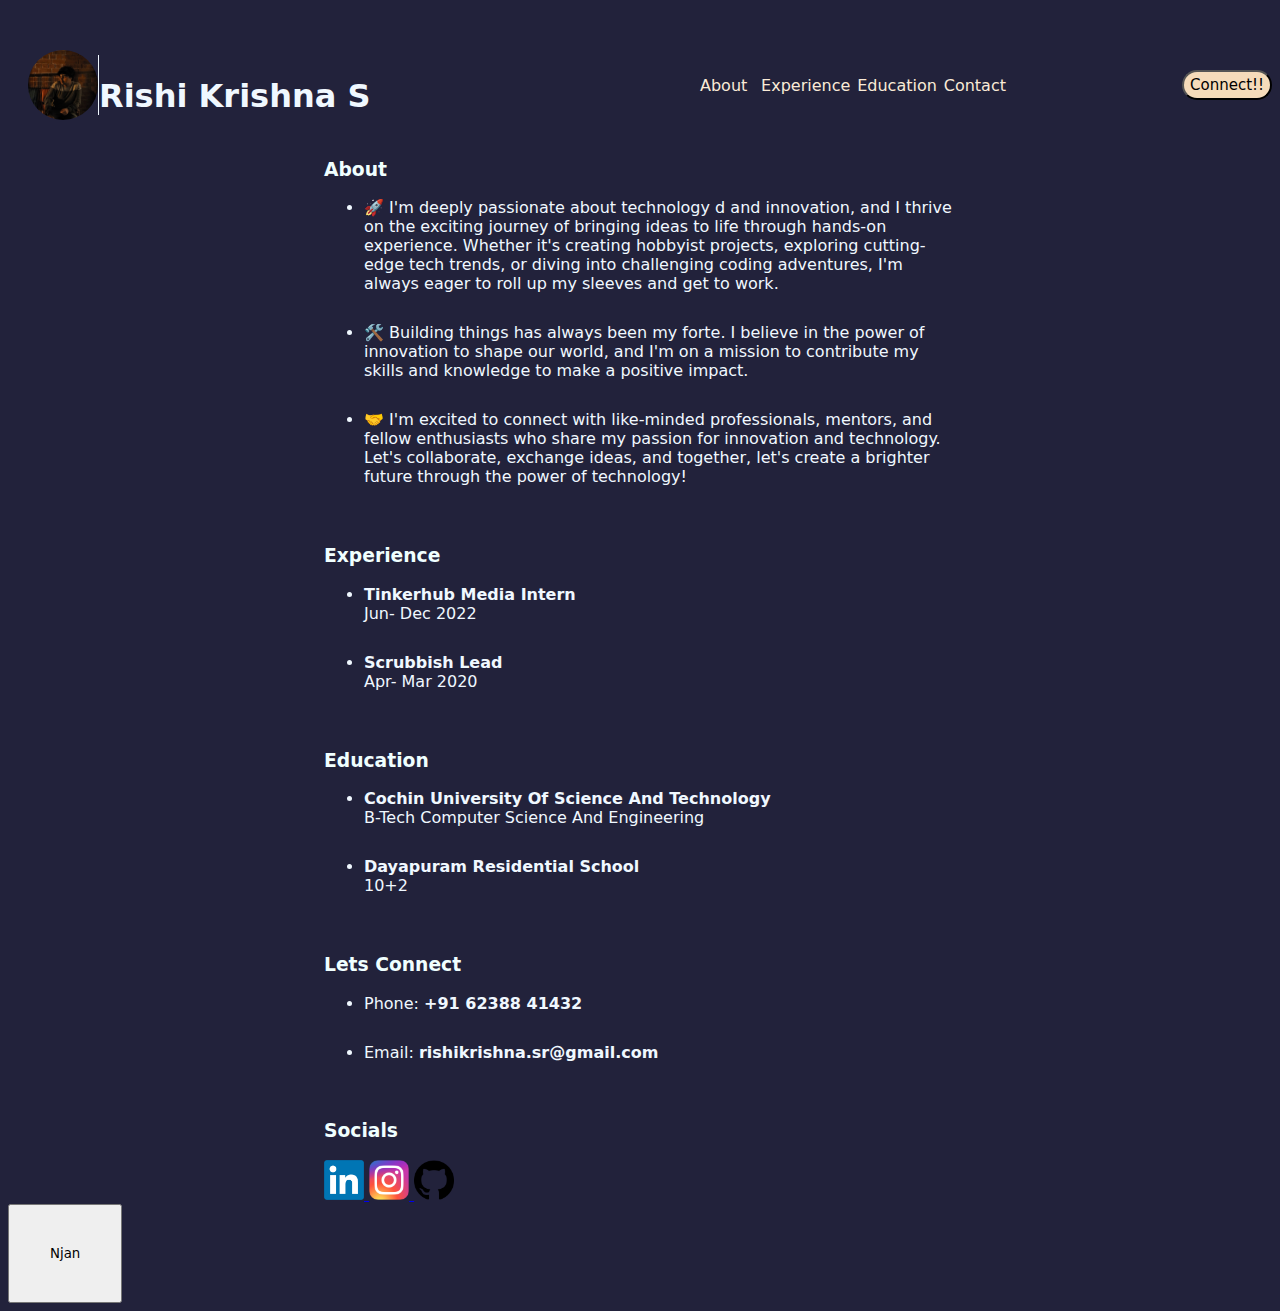
<file: index.html>
<!DOCTYPE html>
<html lang="en">
<head>
    <meta charset="UTF-8">
    <meta name="viewport" content="width=device-width, initial-scale=1.0">
    <link rel="stylesheet" href="style.css">
    <title>Portfolio</title>
</head>
<body class="mainBody">
    <div class="headerDivStyle">
        <div class="div123">
            <img class="roundImage" src="images\20230122_150559-02 (1).jpeg" alt="" height="70px">
            <div class="lineStyle"></div>
            <h1 class= "hugeHeading">Rishi Krishna S</h1>
        </div>
        
        <div class="div1234">
            <!-- <h4 class="subHeading">Student at CUSAT SOE</h4> -->
            <ul class="divStyle" type = none>
                <!-- we can use type = none or can use css to remove the default style of list -->
                <li>
                    About
                </li>
                <li></li>
                Experience 
                </li>
                <li>
                    Education
                </li>
                <li>
                    Contact
                </li>
            </ul>
            <button class="buttonStyle">Connect!!</button>
        </div>
        
    </div>
    <div class="center">
        

        <h3 class="subHeadingText">About</h3>
        <ul class="paraTextStyle">
            <li style="padding-bottom: 30px;">
                🚀 I'm deeply passionate about technology <span>d</span> and innovation, and I thrive on the exciting journey of bringing ideas to life through hands-on experience. Whether it's creating hobbyist projects, exploring cutting-edge tech trends, or diving into challenging coding adventures, I'm always eager to roll up my sleeves and get to work.
            </li>
            
            <li style="padding-bottom: 30px;">
                🛠️ Building things has always been my forte. I believe in the power of innovation to shape our world, and I'm on a mission to contribute my skills and knowledge to make a positive impact.
            </li>
            <li>
                🤝 I'm excited to connect with like-minded professionals, mentors, and fellow enthusiasts who share my passion for innovation and technology. Let's collaborate, exchange ideas, and together, let's create a brighter future through the power of technology!
            </li>
        </ul>
        <!-- Experience -->
        <h3 class="subHeadingText" style="padding-top: 40px;">Experience</h3>
        <ul class="paraTextStyle">
            <li style="padding-bottom: 30px;">
                <div>
                    <b>Tinkerhub Media Intern</b>
                    <br>
                    Jun- Dec 2022
                </div>
            </li>
            <li>
                <div>
                    <b>Scrubbish Lead</b>
                    <br>
                    Apr- Mar 2020
                </div>
            </li>
            
        </ul>
        <!-- Education -->
        <h3 class="subHeadingText" style="padding-top: 40px;">Education</h3>
        <ul class="paraTextStyle">
            <li style="padding-bottom: 30px;">
                <div>
                    <b>Cochin University Of Science And Technology</b>
                    <br>
                    B-Tech Computer Science And Engineering
                </div>
            </li>
            <li >
                <div>
                    <b>Dayapuram Residential School </b>
                    <br>
                    10+2
                </div>
            </li>
            
        </ul>
        <!-- Connect -->
        <h3 class="subHeadingText" style="padding-top: 40px;">Lets Connect</h3>
        <ul class="paraTextStyle">
            <li style="padding-bottom: 30px;">
                <div>
                    Phone: <b>+91 62388 41432</b>
                </div>
            </li>
            <li >
                <div>
                    Email: <b>rishikrishna.sr@gmail.com</b>
                </div>
            </li>
            
        </ul>
        <!-- Socials -->
        <h3 class="subHeadingText" style="padding-top: 40px;">Socials</h3>
        <div>
            <a href="https://www.linkedin.com/in/rishi-krishna-s-137972233/">
                <img src="images\LinkedIn_logo_initials.png" alt="lknd in" height="40px">
            </a>
            <a href="https://www.instagram.com/beyond_rishi/">
                <img src="images\Instagram_logo_2016.svg.webp" alt="insta" height="40px">
            </a>
            <a href="https://github.com/Rishi-k-s">
                <img src="images\GitHub.png" alt="Github" height="40px">
            </a>
        </div>
    </div>
    <button class="testButton">Njan</button>
</body>
</html>
</file>
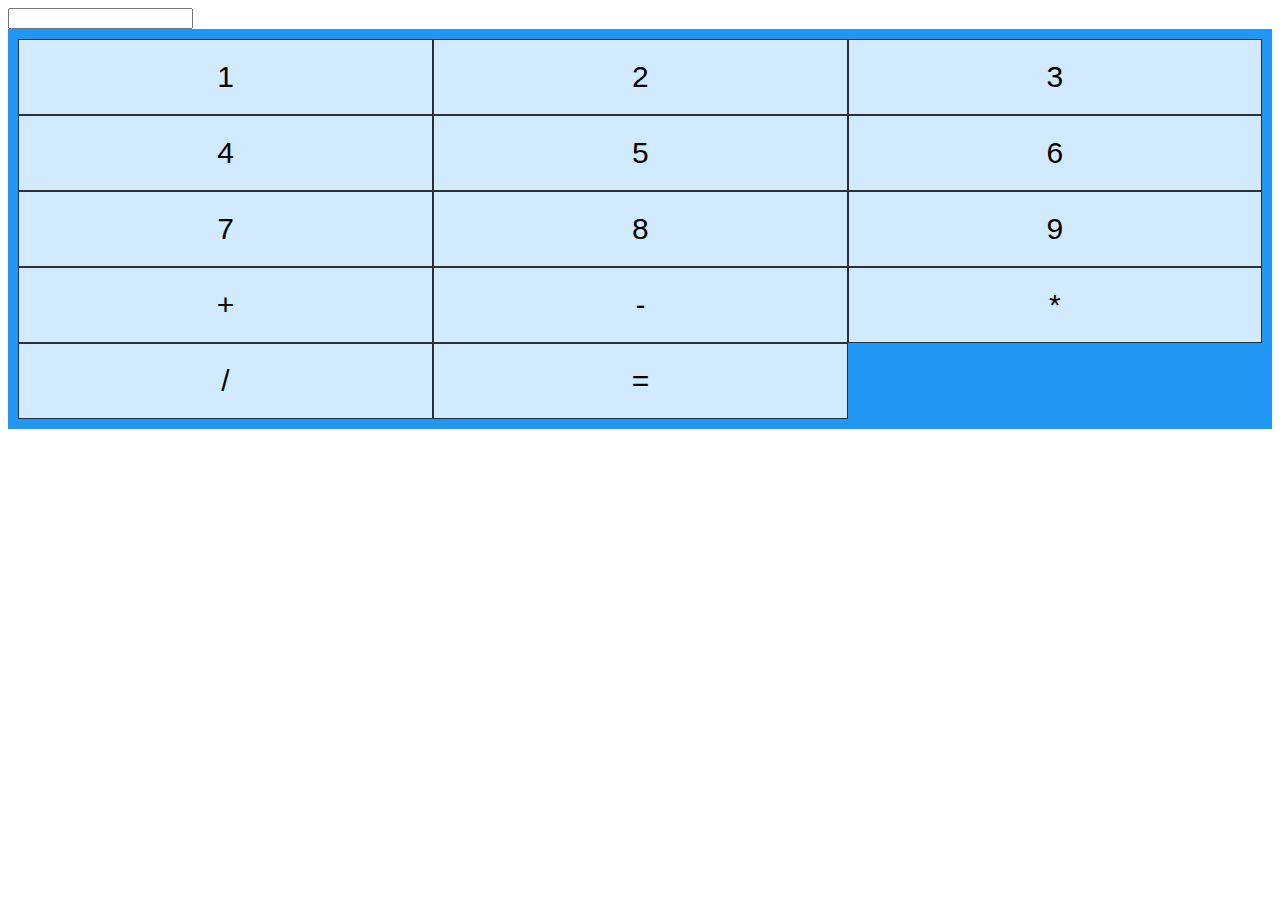
<file: calculatorSImple/index.html>
<!DOCTYPE html>
<html>
<head>
	<link rel="stylesheet" href="style.css">
</head>
<body>
  <form action="">
    <input type="text"><br>
  </form>
<div class="grid-container">
  <button class="grid-item">1</button> 
  <button class="grid-item">2</button> 
  <button class="grid-item">3</button> 
  <button class="grid-item">4</button> 
  <button class="grid-item">5</button> 
  <button class="grid-item">6</button> 
  <button class="grid-item">7</button> 
  <button class="grid-item">8</button>
  <button class="grid-item">9</button> 
  <button class="grid-item">+</button> 
  <button class="grid-item">-</button>
  <button class="grid-item">*</button>
  <button class="grid-item">/</button> 
  <button class="grid-item">=</button> 

  <!-- <div class="grid-item">1</div>
  <div class="grid-item">2</div>
  <div class="grid-item">3</div>  
  <div class="grid-item">4</div>
  <div class="grid-item">5</div>
  <div class="grid-item">6</div>  
  <div class="grid-item">7</div>
  <div class="grid-item">8</div>
  <div class="grid-item">9</div>  -->
</div>




</body>
</html>
</file>
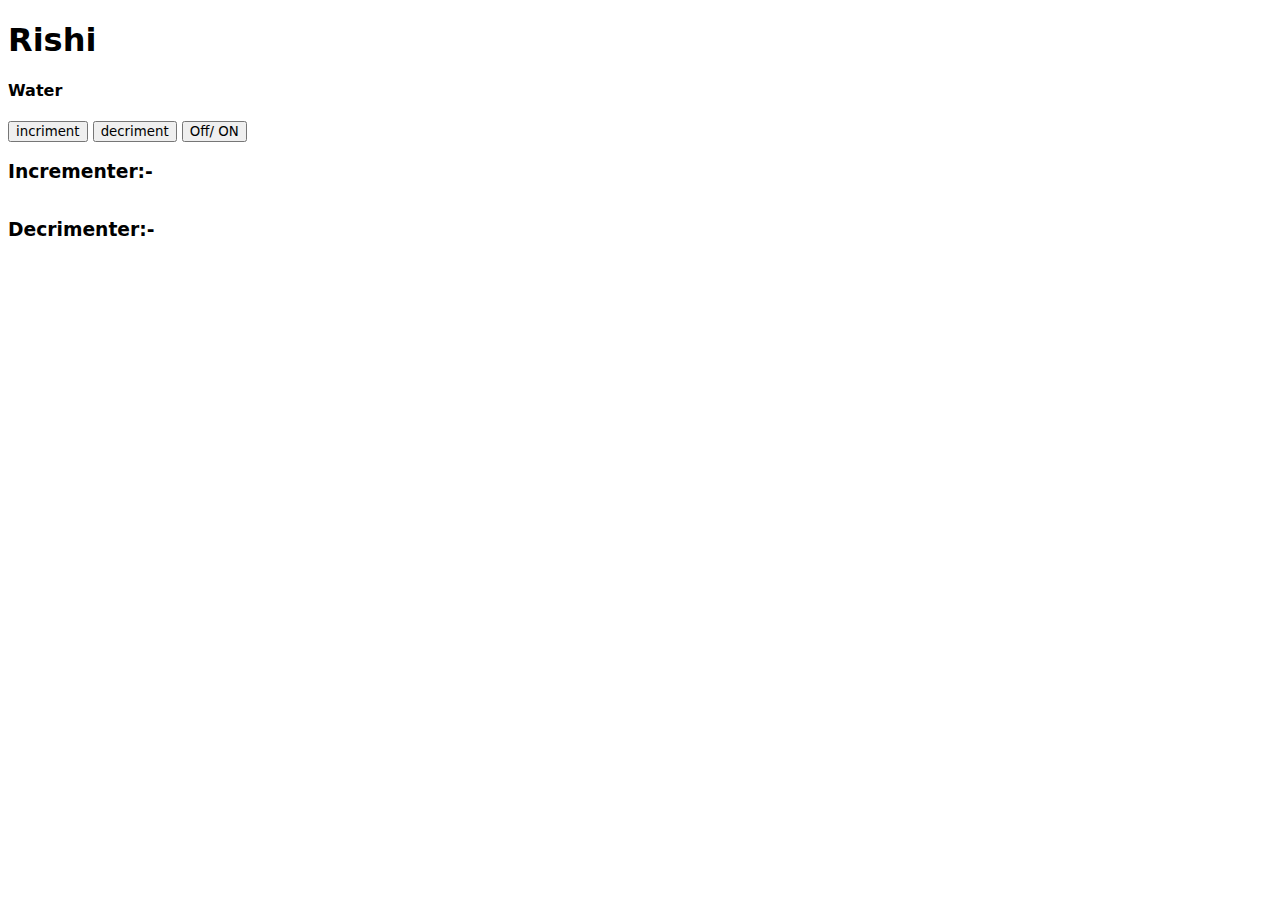
<file: messignwithJS/index.html>
<!DOCTYPE html>
<html lang="en">
    <head>
        <meta charset="UTF-8">
        <meta name="viewport" content="width=device-width, initial-scale=1.0">
        <title>Messing with JS</title>
        <link rel="stylesheet" href="style.css">
    </head>
    <body>
        <h1 id="mainHeading">Rishi</h1>
        <h4 class="subHeading">Water</h4>

        <div class="buttonStyle">
            <button onclick ="incriment()">
                incriment
            </button>
            <button onclick ="decrmenter()">
                decriment
            </button>
            <button onclick="onOff()">
                Off/ ON
            </button>
        </div>
        
        <div></div>
        <div class="incriBox">
            <h3>Incrementer:</h3>
            <h3 id="incrmenter">-</h3>
        </div>
        <div class="incriBox">
            <h3>Decrimenter:</h3>
            <h3 id="decrmenter">-</h3>
        </div>
    </body>
    <script src="script.js"></script>
</html>
<!-- <script>
    document.getElementById("mainHeading").innerHTML = "Suii";
</script> -->
</file>
<file: style.css>
*{
    font-family: system-ui, -apple-system, BlinkMacSystemFont, 'Segoe UI', Roboto, Oxygen, Ubuntu, Cantarell, 'Open Sans', 'Helvetica Neue', sans-serif;
    /* margin: 0px;
    padding: 0px; */
}

.hugeHeading{
    color: aliceblue;
    margin-bottom: 0px;
} 

.subHeadingText{
    color: azure;
}

.paraTextStyle{
    color: aliceblue;
    font-size: 100%;
}

.mainBody{
    background-color: #22223b
}

.center {
    margin: auto;
    width: 50%;

}

.roundImage{
    border-radius: 50px;
    /* when the border radius is 50 x the squate becomes circle */
}

.listStyle{
    list-style: none;
}

.buttonStyle{
    background-color: rgb(245, 219, 186);
    font-size: 15px;
    border-radius: 20px;
    height: 30px;
    width: 90px;
}

.divStyle{
    display: flex;
    color: antiquewhite;
    justify-content: space-between;
    width: 50%;
}

.lineStyle{
    width: 1px;
    background-color: aliceblue;
    height: 60px;
}

.testButton{
    padding: 40px;
}

.headerDivStyle{
    display: flex;
    justify-content: space-around;
    align-items: center;
    margin-top: 30px;
}

.div123{
    display: flex;
    margin: 20px;
    /* justify-content: space-around; */
    align-items: center;
    width: 50%;
}
.div1234{
    display: flex;
    width: 50%;
    justify-content: space-between;
    align-items: center;
}

hugeMainHeading{
    text-align: left;
    margin-left: ;
}
/* Can give multiple padding to a single padding thing
syntax=> in cloack wise direction padding:Top Right Bottom Left
 Margin and padding is very different 
Margin is the object wrt to the whole page and to stand away from each elements
Padding is for each element, ie if thrs a div with padding and 20px mari nilikula mean that 
form the inside the div the thing moves 40 px fom it

rem for a alternative for px
flex col 
*/
</file>
<file: calculatorSImple/style.css>
.grid-container {
    display: grid;
    grid-template-columns: auto auto auto;
    background-color: #2196F3;
    padding: 10px;
  }
.grid-item {
background-color: rgba(255, 255, 255, 0.8);
border: 1px solid rgba(0, 0, 0, 0.8);
padding: 20px;
font-size: 30px;
text-align: center;
}
</file>
<file: messignwithJS/style.css>
*{
    font-family: system-ui, -apple-system, BlinkMacSystemFont, 'Segoe UI', Roboto, Oxygen, Ubuntu, Cantarell, 'Open Sans', 'Helvetica Neue', sans-serif;

}

.incriBox{
    display: flex;
    width: 70%;
}

.buttonStyle{
    color: #468456;
    
}
</file>
